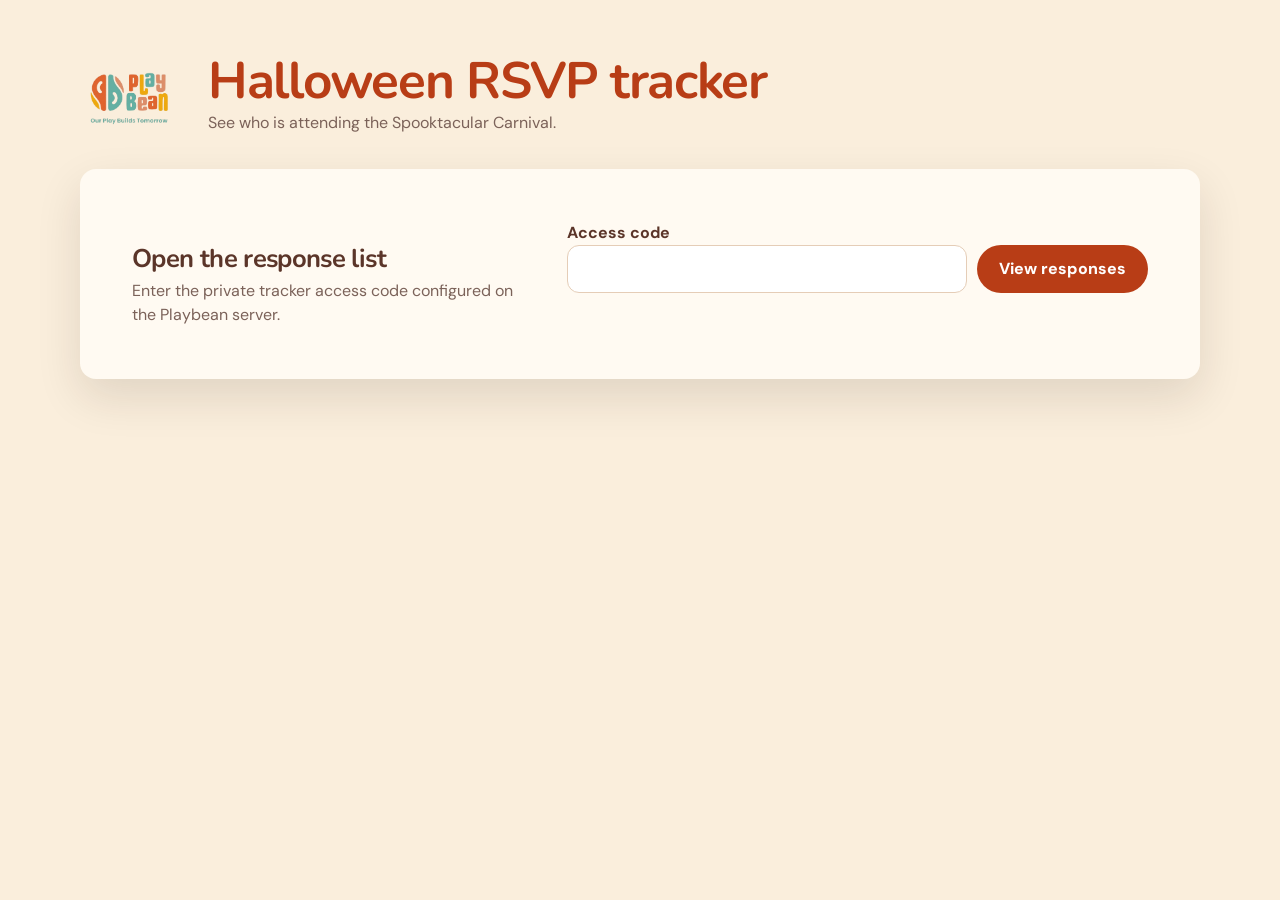
<file: index.html>
<!doctype html>
<html lang="en">
  <head>
    <meta charset="UTF-8" />
    <meta name="viewport" content="width=device-width, initial-scale=1" />
    <meta name="theme-color" content="#faeedc" />
    <meta name="robots" content="noindex, nofollow" />
    <title>Halloween RSVP Tracker | Playbean</title>
    <link rel="preconnect" href="https://fonts.googleapis.com" />
    <link rel="preconnect" href="https://fonts.gstatic.com" crossorigin />
    <link href="https://fonts.googleapis.com/css2?family=DM+Sans:wght@400;500;600;700&family=Nunito:wght@700;800;900&display=swap" rel="stylesheet" />
    <link rel="stylesheet" href="./styles.css" />
    <script src="./script.js" defer></script>
  </head>
  <body>
    <main class="tracker-shell">
      <header class="tracker-header">
        <img src="./playbean-logo.png" alt="Playbean" />
        <div>
          <h1>Halloween RSVP tracker</h1>
          <p>See who is attending the Spooktacular Carnival.</p>
        </div>
      </header>

      <section class="access-panel" id="access-panel" aria-labelledby="access-title">
        <div>
          <h2 id="access-title">Open the response list</h2>
          <p>Enter the private tracker access code configured on the Playbean server.</p>
        </div>
        <form id="access-form">
          <label for="access-code">Access code</label>
          <div class="access-row">
            <input id="access-code" name="accessCode" type="password" autocomplete="current-password" required />
            <button type="submit">View responses</button>
          </div>
          <p class="form-message" id="access-message" role="alert"></p>
        </form>
      </section>

      <section class="response-panel" id="response-panel" hidden aria-live="polite">
        <div class="response-heading">
          <div>
            <h2>Invitation responses</h2>
            <p id="last-updated">Loading the latest replies…</p>
          </div>
          <div class="heading-actions">
            <button class="secondary-button" id="refresh-button" type="button">Refresh</button>
            <button class="text-button" id="sign-out-button" type="button">Lock tracker</button>
          </div>
        </div>

        <dl class="summary-strip" aria-label="Response totals">
          <div><dt>Attending</dt><dd id="yes-count">—</dd></div>
          <div><dt>Not attending</dt><dd id="no-count">—</dd></div>
          <div><dt>Total replies</dt><dd id="total-count">—</dd></div>
        </dl>

        <div class="response-tools">
          <label for="response-search">
            Search attendee
            <input id="response-search" type="search" placeholder="Name or email" />
          </label>
          <label for="response-filter">
            Response
            <select id="response-filter">
              <option value="all">All responses</option>
              <option value="yes">Attending</option>
              <option value="no">Not attending</option>
            </select>
          </label>
        </div>

        <p class="panel-message" id="panel-message" role="alert"></p>
        <div class="table-wrap">
          <table>
            <thead><tr><th>Contact</th><th>Response</th><th>Responded</th></tr></thead>
            <tbody id="response-list"></tbody>
          </table>
        </div>
      </section>
    </main>
  </body>
</html>
</file>
<file: styles.css>
:root {
  color-scheme: light;
  --cream: #faeedc;
  --paper: #fffaf2;
  --ink: #5b3529;
  --muted: #7b6259;
  --line: #e5cdb7;
  --orange: #b83d16;
  --orange-dark: #8f2c0c;
  --teal: #287d73;
  --teal-soft: #d8efeb;
  --red-soft: #fde3dc;
  --shadow: 0 18px 45px rgba(44, 28, 19, 0.12);
}

* { box-sizing: border-box; }

html { min-width: 320px; background: var(--cream); }

body {
  margin: 0;
  min-height: 100vh;
  background: var(--cream);
  color: var(--ink);
  font-family: "DM Sans", sans-serif;
  line-height: 1.5;
}

::selection { background: #f7b68d; color: #4c281d; }

button, input, select { font: inherit; }

button, input, select, a { -webkit-tap-highlight-color: transparent; }

:focus-visible { outline: 3px solid #f2a000; outline-offset: 3px; }

.tracker-shell {
  width: min(1120px, calc(100% - 40px));
  margin: 0 auto;
  padding: 56px 0 72px;
}

.tracker-header {
  display: flex;
  align-items: center;
  gap: 24px;
  margin-bottom: 34px;
}

.tracker-header img { width: 104px; height: auto; }

h1, h2, p { margin-top: 0; }

h1, h2 {
  font-family: "Nunito", sans-serif;
  letter-spacing: -0.025em;
  text-wrap: balance;
}

h1 { margin-bottom: 4px; color: var(--orange); font-size: clamp(2rem, 4vw, 3.5rem); line-height: 1; }
h2 { margin-bottom: 6px; font-size: clamp(1.4rem, 2vw, 2rem); line-height: 1.15; }
.tracker-header p, .response-heading p, .access-panel p { margin-bottom: 0; color: var(--muted); }

.access-panel,
.response-panel {
  background: var(--paper);
  border-radius: 16px;
  box-shadow: var(--shadow);
}

.access-panel {
  display: grid;
  grid-template-columns: minmax(220px, 0.8fr) minmax(340px, 1.2fr);
  gap: 48px;
  align-items: end;
  padding: clamp(28px, 5vw, 52px);
}

label { display: grid; gap: 8px; color: var(--ink); font-weight: 700; }

.access-row { display: grid; grid-template-columns: 1fr auto; gap: 10px; }

input, select {
  width: 100%;
  min-height: 48px;
  border: 1px solid var(--line);
  border-radius: 12px;
  background: #fff;
  color: var(--ink);
  padding: 0 14px;
}

input::placeholder { color: #8c7268; opacity: 1; }
input:focus, select:focus { border-color: var(--teal); box-shadow: 0 0 0 3px rgba(40, 125, 115, 0.13); outline: 0; }

button {
  min-height: 48px;
  border: 0;
  border-radius: 999px;
  background: var(--orange);
  color: #fff;
  padding: 0 22px;
  font-weight: 800;
  cursor: pointer;
  transition: transform 180ms ease-out, background 180ms ease-out, box-shadow 180ms ease-out;
}

button:hover { background: var(--orange-dark); transform: translateY(-1px); box-shadow: 0 8px 18px rgba(184, 61, 22, 0.18); }
button:disabled { cursor: wait; opacity: 0.62; transform: none; box-shadow: none; }

.form-message, .panel-message { min-height: 24px; margin: 10px 0 0; color: #a02f24; font-weight: 700; }

.response-panel { overflow: hidden; }

.response-heading {
  display: flex;
  justify-content: space-between;
  gap: 24px;
  align-items: center;
  padding: 32px clamp(22px, 4vw, 42px) 24px;
}

.heading-actions { display: flex; align-items: center; gap: 10px; }
.secondary-button { background: var(--teal); }
.secondary-button:hover { background: #1f665f; box-shadow: 0 8px 18px rgba(31, 102, 95, 0.18); }
.text-button { background: transparent; color: var(--ink); padding-inline: 12px; }
.text-button:hover { background: #f6e4d1; box-shadow: none; }

.summary-strip {
  display: grid;
  grid-template-columns: repeat(3, 1fr);
  margin: 0;
  padding: 0 clamp(22px, 4vw, 42px) 30px;
}

.summary-strip div { padding: 20px 24px; background: var(--teal-soft); }
.summary-strip div:first-child { border-radius: 14px 0 0 14px; }
.summary-strip div:last-child { border-radius: 0 14px 14px 0; }
.summary-strip div + div { border-left: 1px solid rgba(40, 125, 115, 0.2); }
.summary-strip dt { color: #315f59; font-size: 0.84rem; font-weight: 700; }
.summary-strip dd { margin: 2px 0 0; color: var(--teal); font: 900 2rem/1 "Nunito", sans-serif; font-variant-numeric: tabular-nums; }

.response-tools {
  display: grid;
  grid-template-columns: minmax(250px, 1fr) minmax(190px, 0.35fr);
  gap: 16px;
  padding: 0 clamp(22px, 4vw, 42px) 24px;
}

.panel-message { padding: 0 clamp(22px, 4vw, 42px); }

.table-wrap { overflow-x: auto; border-top: 1px solid var(--line); }
table { width: 100%; border-collapse: collapse; }
th, td { padding: 17px clamp(18px, 3vw, 38px); text-align: left; vertical-align: middle; }
th { background: #f7e8d7; color: #755044; font-size: 0.78rem; letter-spacing: 0.06em; text-transform: uppercase; }
td { border-top: 1px solid #eddccd; }
tbody tr:first-child td { border-top: 0; }
tbody tr:hover { background: #fff6e9; }
.contact-name { display: block; font-weight: 800; }
.contact-email { color: var(--muted); overflow-wrap: anywhere; }
.response-badge { display: inline-flex; border-radius: 999px; padding: 6px 11px; font-size: 0.84rem; font-weight: 800; }
.response-badge.yes { background: var(--teal-soft); color: #17675e; }
.response-badge.no { background: var(--red-soft); color: #9b382a; }
.response-date { color: var(--muted); font-variant-numeric: tabular-nums; white-space: nowrap; }
.empty-row td { padding-block: 54px; color: var(--muted); text-align: center; }

[hidden] { display: none !important; }

@media (max-width: 720px) {
  .tracker-shell { width: min(100% - 24px, 620px); padding: 28px 0 48px; }
  .tracker-header { align-items: flex-start; gap: 15px; margin-bottom: 24px; }
  .tracker-header img { width: 76px; }
  .access-panel { grid-template-columns: 1fr; gap: 26px; padding: 26px 20px; }
  .access-row { grid-template-columns: 1fr; }
  .response-heading { align-items: flex-start; flex-direction: column; }
  .heading-actions { width: 100%; }
  .heading-actions button { flex: 1; padding-inline: 12px; }
  .summary-strip { grid-template-columns: 1fr; gap: 1px; }
  .summary-strip div:first-child { border-radius: 14px 14px 0 0; }
  .summary-strip div:last-child { border-radius: 0 0 14px 14px; }
  .summary-strip div + div { border-left: 0; border-top: 1px solid rgba(40, 125, 115, 0.2); }
  .response-tools { grid-template-columns: 1fr; }
  table, thead, tbody, tr, th, td { display: block; }
  thead { position: absolute; width: 1px; height: 1px; overflow: hidden; clip: rect(0 0 0 0); }
  tbody { padding: 0 18px 18px; }
  tbody tr { padding: 18px 4px; border-top: 1px solid var(--line); }
  tbody tr:first-child { border-top: 0; }
  td { display: flex; justify-content: space-between; gap: 16px; border: 0; padding: 5px 0; }
  td::before { content: attr(data-label); color: #826358; font-size: 0.78rem; font-weight: 800; letter-spacing: 0.04em; text-transform: uppercase; }
  td:first-child { display: block; padding-bottom: 12px; }
  td:first-child::before { display: none; }
  .empty-row td { display: block; padding: 36px 0; }
  .empty-row td::before { display: none; }
}

@media (prefers-reduced-motion: reduce) {
  button { transition: none; }
}
</file>
